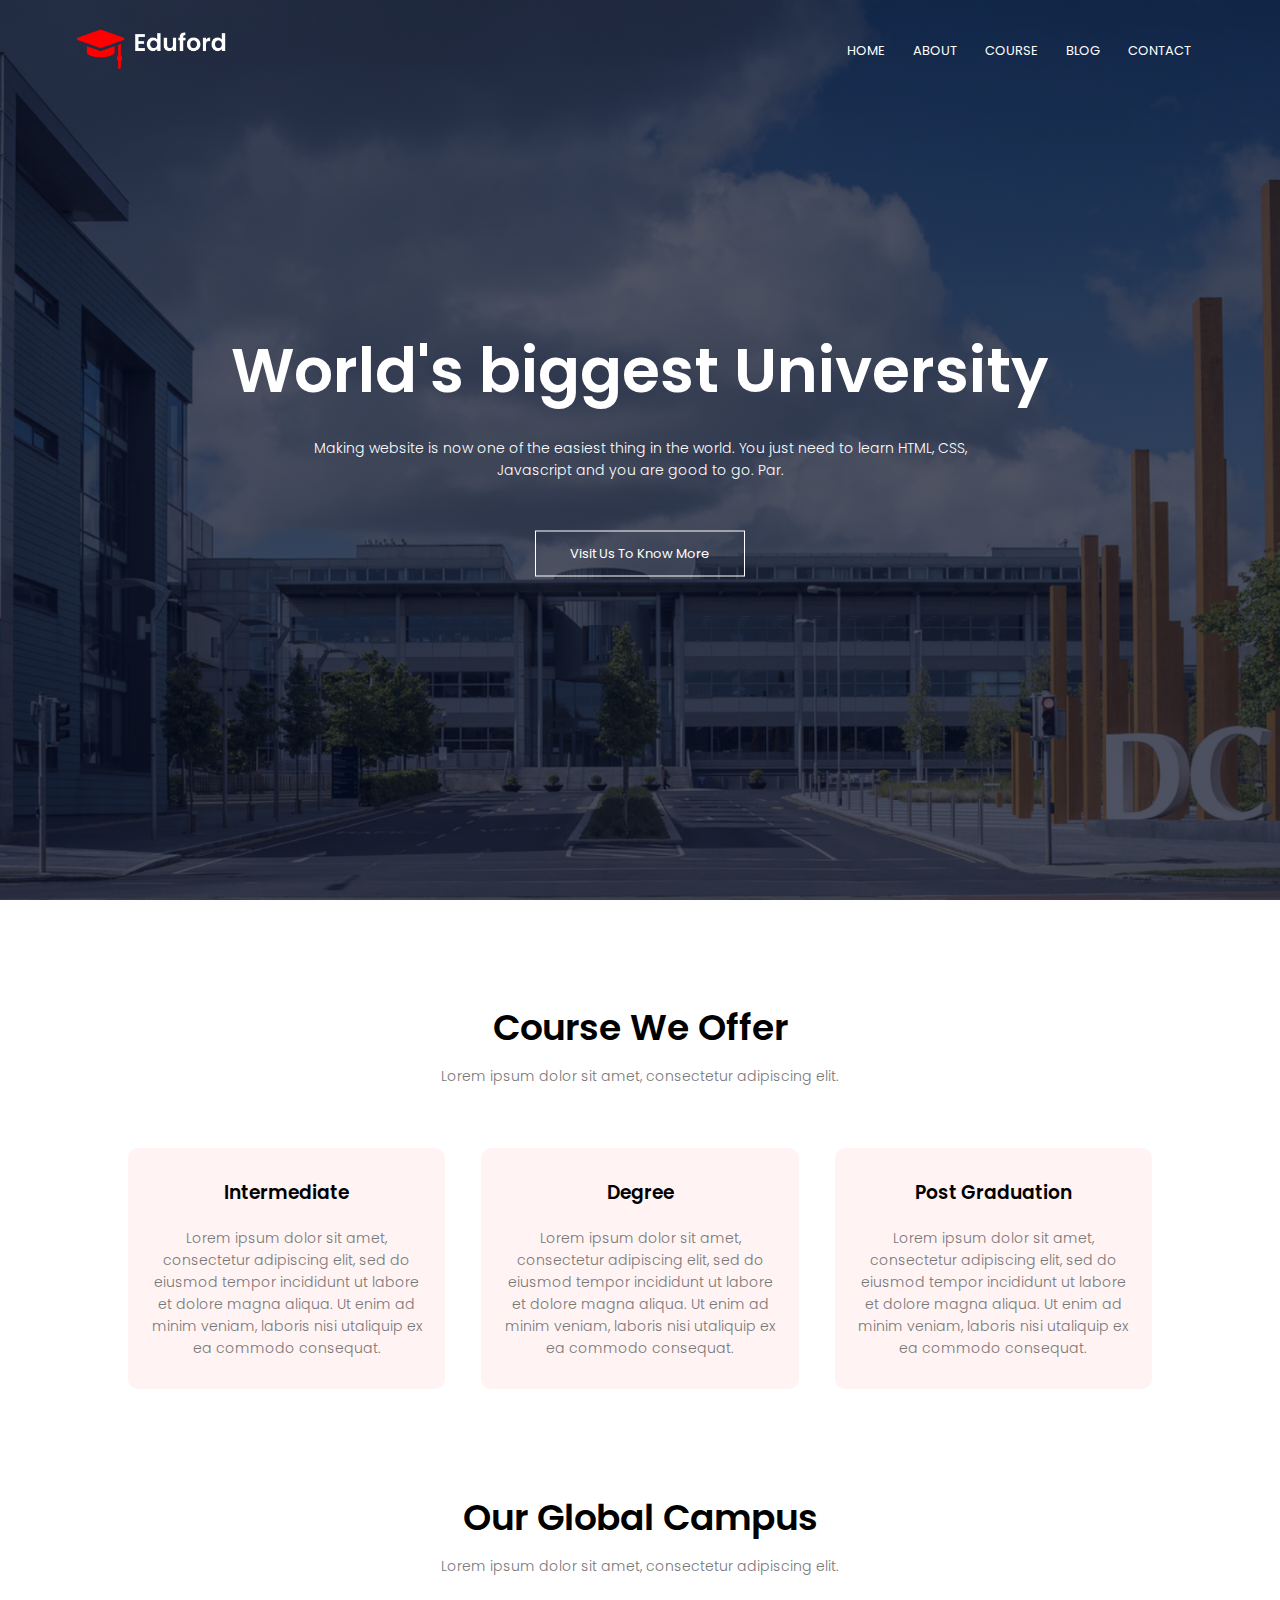
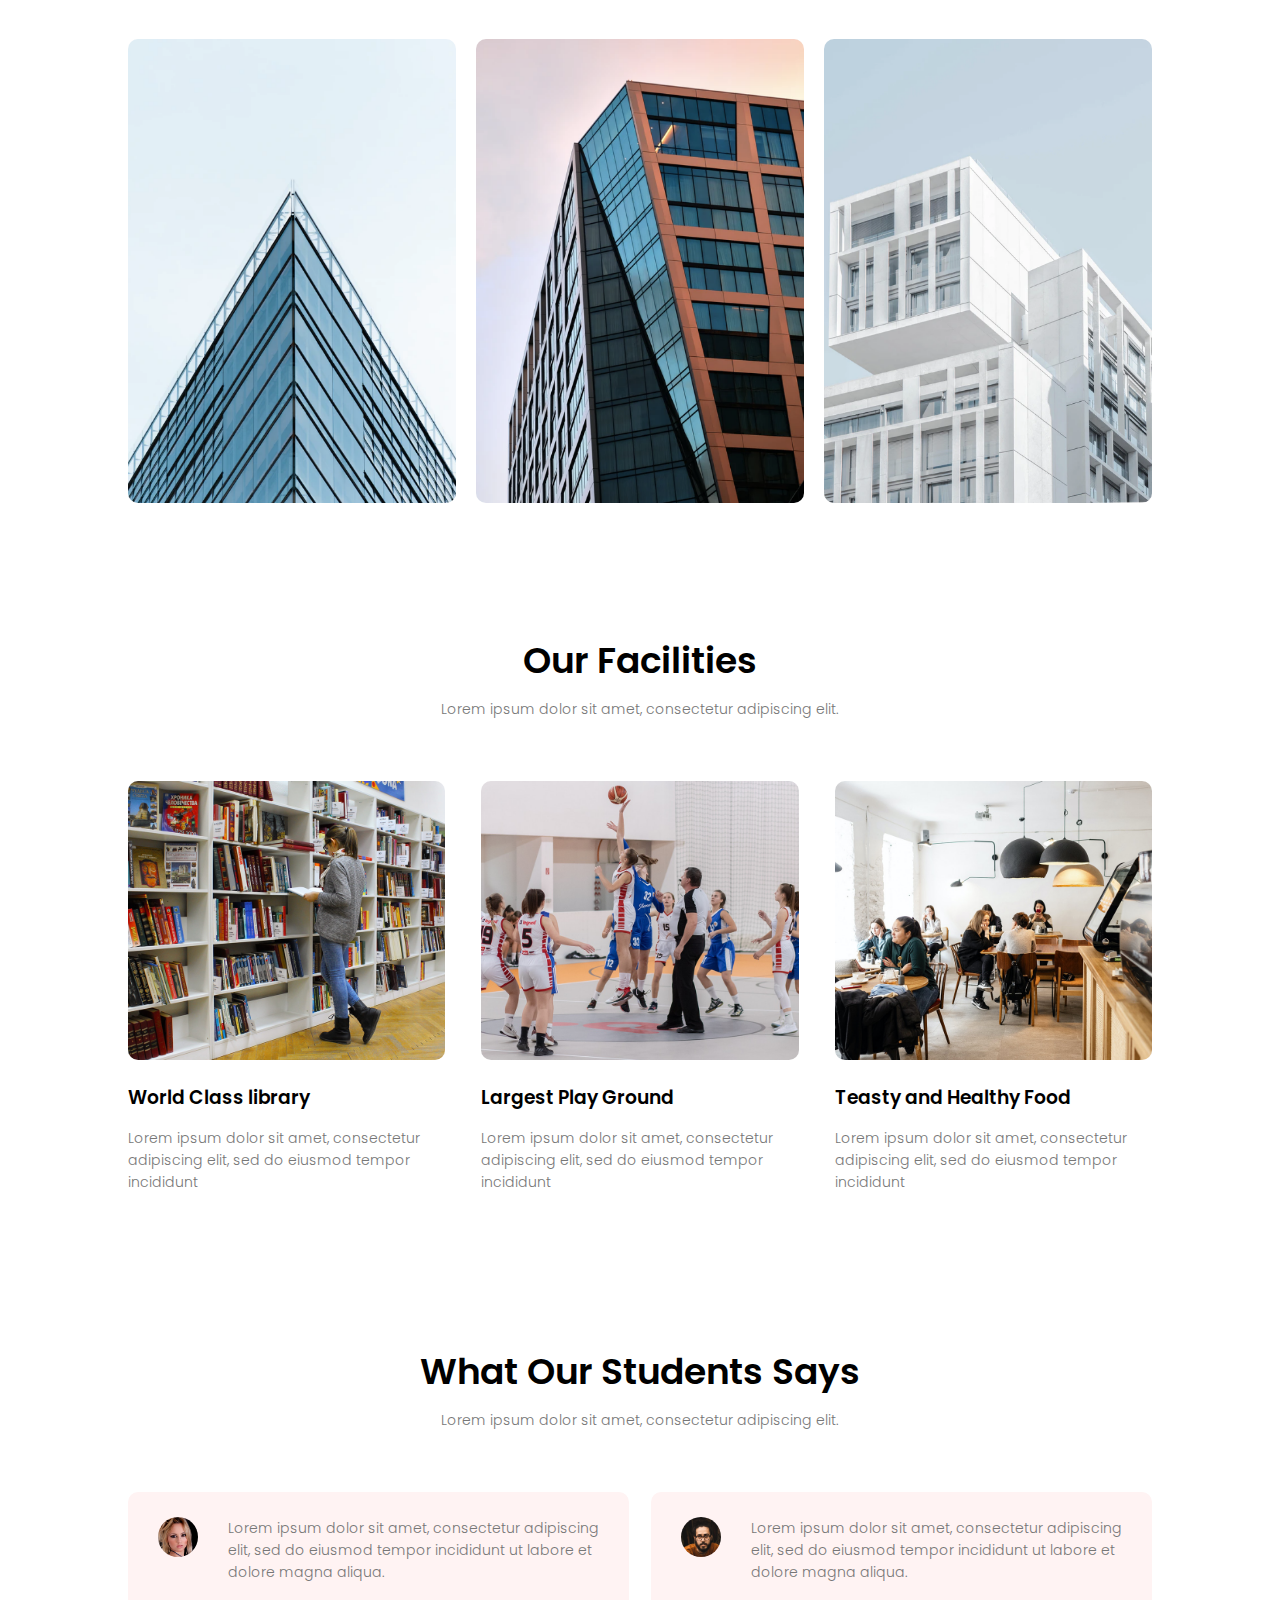
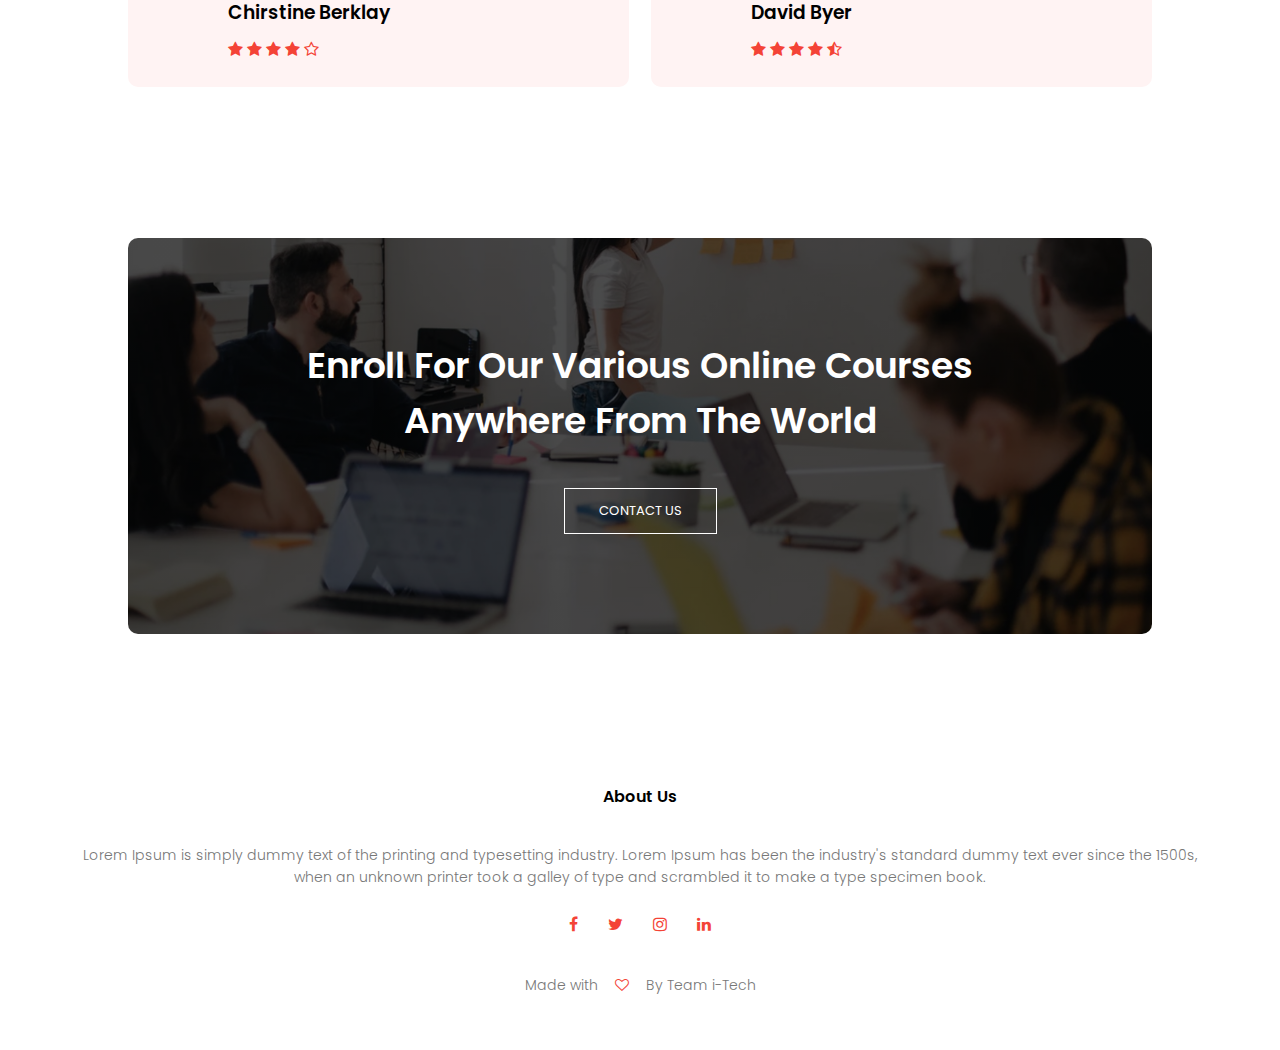
<file: index.html>
<!DOCTYPE html>
<html lang="en">

<head>
    <meta charset="UTF-8">
    <!-- <meta http-equiv="X-UA-Compatible" content="IE=edge"> -->
    <meta name="viewport" content="width=device-width, initial-scale=1.0">
    <title>University Website Design</title>
    <link rel="stylesheet" href="style.css">
    <link rel="preconnect" href="https://fonts.googleapis.com">
    <link rel="preconnect" href="https://fonts.gstatic.com" crossorigin>
    <link href="https://fonts.googleapis.com/css2?family=Poppins:wght@100;200;300;400;600;700&display=swap"
        rel="stylesheet">
    <link rel="stylesheet" href="https://stackpath.bootstrapcdn.com/font-awesome/4.7.0/css/font-awesome.min.css">

</head>

<body>

    <!-- ----Header---- -->
    <section class="header">
        <nav>
            <a href="index.html"><img src="images/logo.png" alt="Logo"></a>
            <div class="nav-links" id="navLinks">
                <i class="fa fa-times" onclick="hideMenu()"></i>
                <ul>
                    <li><a href="index.html">HOME</a></li>
                    <li><a href="about.html">ABOUT</a></li>
                    <li><a href="course.html">COURSE</a></li>
                    <li><a href="blog.html">BLOG</a></li>
                    <li><a href="contact.html">CONTACT</a></li>
                </ul>
            </div>
            <i class="fa fa-bars" onclick="showMenu()"></i>
        </nav>
        <div class="text-box">
            <h1>World's biggest University</h1>
            <p>Making website is now one of the easiest thing in the world. You
                just need to learn HTML, CSS,<br> Javascript and you are good to go.
                Par.</p>
            <a href="" class="hero-btn">Visit Us To Know More</a>
        </div>
    </section>




    <!-- ----Course---- -->

    <section class="course">
        <h1>Course We Offer</h1>
        <P>Lorem ipsum dolor sit amet, consectetur adipiscing elit.</P>
        <div class="row">
            <div class="course-col">
                <h3>Intermediate</h3>
                <p>Lorem ipsum dolor sit amet, consectetur adipiscing elit, sed do eiusmod tempor incididunt ut labore
                    et dolore magna aliqua. Ut enim ad minim veniam, laboris nisi utaliquip ex ea commodo consequat.
                </p>
            </div>
            <div class="course-col">
                <h3>Degree</h3>
                <p>Lorem ipsum dolor sit amet, consectetur adipiscing elit, sed do eiusmod tempor incididunt ut labore
                    et dolore magna aliqua. Ut enim ad minim veniam, laboris nisi utaliquip ex ea commodo consequat.
                </p>
            </div>
            <div class="course-col">
                <h3>Post Graduation</h3>
                <p>Lorem ipsum dolor sit amet, consectetur adipiscing elit, sed do eiusmod tempor incididunt ut labore
                    et dolore magna aliqua. Ut enim ad minim veniam, laboris nisi utaliquip ex ea commodo consequat.
                </p>
            </div>
        </div>

    </section>



    <!-- ------ Campus ------ -->

    <div class="campus">
        <h1>Our Global Campus</h1>
        <p>Lorem ipsum dolor sit amet, consectetur adipiscing elit.</p>
        <div class="row">
            <div class="campus-col">
                <img src="images/london.png" alt="london campus">
                <div class="layer">
                    <h3>LONDON</h3>
                </div>
            </div>
            <div class="campus-col">
                <img src="images/newyork.png" alt="london campus">
                <div class="layer">
                    <h3>NEW YORK</h3>
                </div>
            </div>
            <div class="campus-col">
                <img src="images/washington.png" alt="london campus">
                <div class="layer">
                    <h3>WASHINGTON</h3>
                </div>
            </div>
        </div>
    </div>




    <!-- ------- Facilities ------- -->

    <section class="facilities">
        <h1>Our Facilities</h1>
        <p>Lorem ipsum dolor sit amet, consectetur adipiscing elit.</p>
        <div class="row">
            <div class="facilities-col">
                <img src="images/library.png" alt="library">
                <h3>World Class library</h3>
                <p>Lorem ipsum dolor sit amet, consectetur adipiscing elit, sed do eiusmod tempor incididunt </p>
            </div>
            <div class="facilities-col">
                <img src="images/basketball.png" alt="library">
                <h3>Largest Play Ground</h3>
                <p>Lorem ipsum dolor sit amet, consectetur adipiscing elit, sed do eiusmod tempor incididunt </p>
            </div>
            <div class="facilities-col">
                <img src="images/cafeteria.png" alt="library">
                <h3>Teasty and Healthy Food</h3>
                <p>Lorem ipsum dolor sit amet, consectetur adipiscing elit, sed do eiusmod tempor incididunt </p>
            </div>
        </div>
    </section>



    <!-- ------ testimonials ------ -->

    <section class="testimonials">
        <h1>What Our Students Says</h1>
        <p>Lorem ipsum dolor sit amet, consectetur adipiscing elit.</p>
        <div class="row">
            <div class="testimonials-col">
                <img src="images/user1.jpg" alt="">
                <div>
                    <p>Lorem ipsum dolor sit amet, consectetur
                        adipiscing elit, sed do eiusmod tempor
                        incididunt ut labore et dolore magna aliqua. </p>
                    <h3>Chirstine Berklay</h3>
                    <i class="fa fa-star"></i>
                    <i class="fa fa-star"></i>
                    <i class="fa fa-star"></i>
                    <i class="fa fa-star"></i>
                    <i class="fa fa-star-o"></i>
                </div>

            </div>
            <div class="testimonials-col">
                <img src="images/user2.jpg" alt="">
                <div>
                    <p>Lorem ipsum dolor sit amet, consectetur
                        adipiscing elit, sed do eiusmod tempor
                        incididunt ut labore et dolore magna aliqua. </p>
                    <h3>David Byer</h3>
                    <i class="fa fa-star"></i>
                    <i class="fa fa-star"></i>
                    <i class="fa fa-star"></i>
                    <i class="fa fa-star"></i>
                    <i class="fa fa-star-half-o"></i>
                </div>

            </div>
        </div>
    </section>


    <!-- -------- Call to Action ------- -->

    <section class="cta">
        <h1>Enroll For Our Various Online Courses <br> Anywhere From The World</h1>
        <a href="" class="hero-btn">CONTACT US</a>
    </section>



    <!-- ------ footer ------ -->


    <section class="footer">
        <h4>About Us</h4>
        <p>Lorem Ipsum is simply dummy text of the printing
            and typesetting industry. Lorem Ipsum has been
            the industry's standard dummy text ever since the
            1500s, <br> when an unknown printer took a galley of type
            and scrambled it to make a type specimen book.</p>
        <div class="icons">
            <i class="fa fa-facebook"></i>
            <i class="fa fa-twitter"></i>
            <i class="fa fa-instagram"></i>
            <i class="fa fa-linkedin"></i>
            <p>Made with <i class="fa fa-heart-o"></i> By Team i-Tech</p>
        </div>
    </section>




    <!-- ---- Javascript for Toggle Menu----- -->
    <script>
        var navLinks = document.getElementById("navLinks");

        function showMenu() {
            navLinks.style.right = "0";
        }
        function hideMenu() {
            navLinks.style.right = "-200px";
        }

    </script>

</body>

</html>
</file>
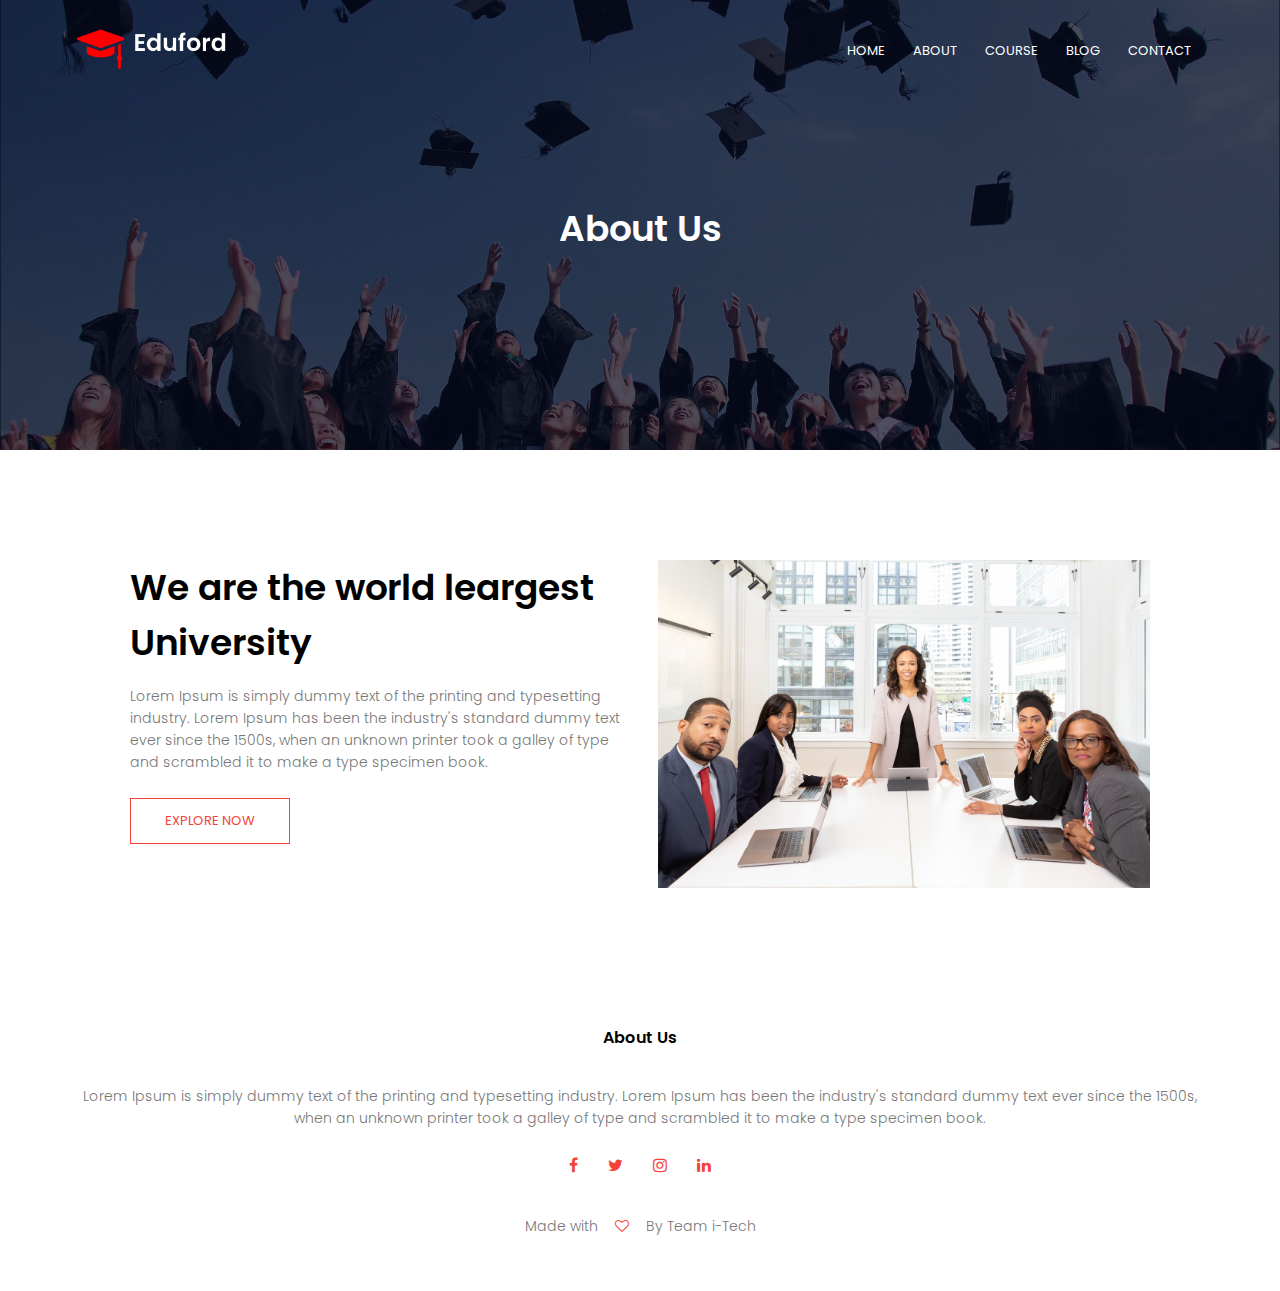
<file: about.html>
<!DOCTYPE html>
<html lang="en">

<head>
    <meta charset="UTF-8">
    <!-- <meta http-equiv="X-UA-Compatible" content="IE=edge"> -->
    <meta name="viewport" content="width=device-width, initial-scale=1.0">
    <title>University Website Design</title>
    <link rel="stylesheet" href="style.css">
    <link rel="preconnect" href="https://fonts.googleapis.com">
    <link rel="preconnect" href="https://fonts.gstatic.com" crossorigin>
    <link href="https://fonts.googleapis.com/css2?family=Poppins:wght@100;200;300;400;600;700&display=swap"
        rel="stylesheet">
    <link rel="stylesheet" href="https://stackpath.bootstrapcdn.com/font-awesome/4.7.0/css/font-awesome.min.css">

</head>

<body>

    <!-- ----Header---- -->
    <section class="sub-header">
        <nav>
            <a href="index.html"><img src="images/logo.png" alt="Logo"></a>
            <div class="nav-links" id="navLinks">
                <i class="fa fa-times" onclick="hideMenu()"></i>
                <ul>
                    <li><a href="index.html">HOME</a></li>
                    <li><a href="about.html">ABOUT</a></li>
                    <li><a href="course.html">COURSE</a></li>
                    <li><a href="blog.html">BLOG</a></li>
                    <li><a href="contact.html">CONTACT</a></li>
                </ul>
            </div>
            <i class="fa fa-bars" onclick="showMenu()"></i>
        </nav>
        <h1>About Us</h1>
    </section>



    <!-- ------ about us content -------- -->

    <section class="about-us">
        <div class="row">
            <div class="about-col">
                <h1>We are the world leargest University</h1>
                <p>Lorem Ipsum is simply dummy text of the printing and
                    typesetting industry. Lorem Ipsum has been the industry's
                    standard dummy text ever since the 1500s, when an unknown
                    printer took a
                    galley of type and scrambled it to make a type specimen book.</p>
                <a href="" class="hero-btn red-btn">EXPLORE NOW</a>
            </div>
            <div class="about-col">
                <img src="images/about.jpg" alt="">
            </div>
        </div>
    </section>



    <!-- ------ footer ------ -->


    <section class="footer">
        <h4>About Us</h4>
        <p>Lorem Ipsum is simply dummy text of the printing
            and typesetting industry. Lorem Ipsum has been
            the industry's standard dummy text ever since the
            1500s, <br> when an unknown printer took a galley of type
            and scrambled it to make a type specimen book.</p>
        <div class="icons">
            <i class="fa fa-facebook"></i>
            <i class="fa fa-twitter"></i>
            <i class="fa fa-instagram"></i>
            <i class="fa fa-linkedin"></i>
            <p>Made with <i class="fa fa-heart-o"></i> By Team i-Tech</p>
        </div>
    </section>




    <!-- ---- Javascript for Toggle Menu----- -->
    <script>
        var navLinks = document.getElementById("navLinks");

        function showMenu() {
            navLinks.style.right = "0";
        }
        function hideMenu() {
            navLinks.style.right = "-200px";
        }

    </script>

</body>

</html>
</file>
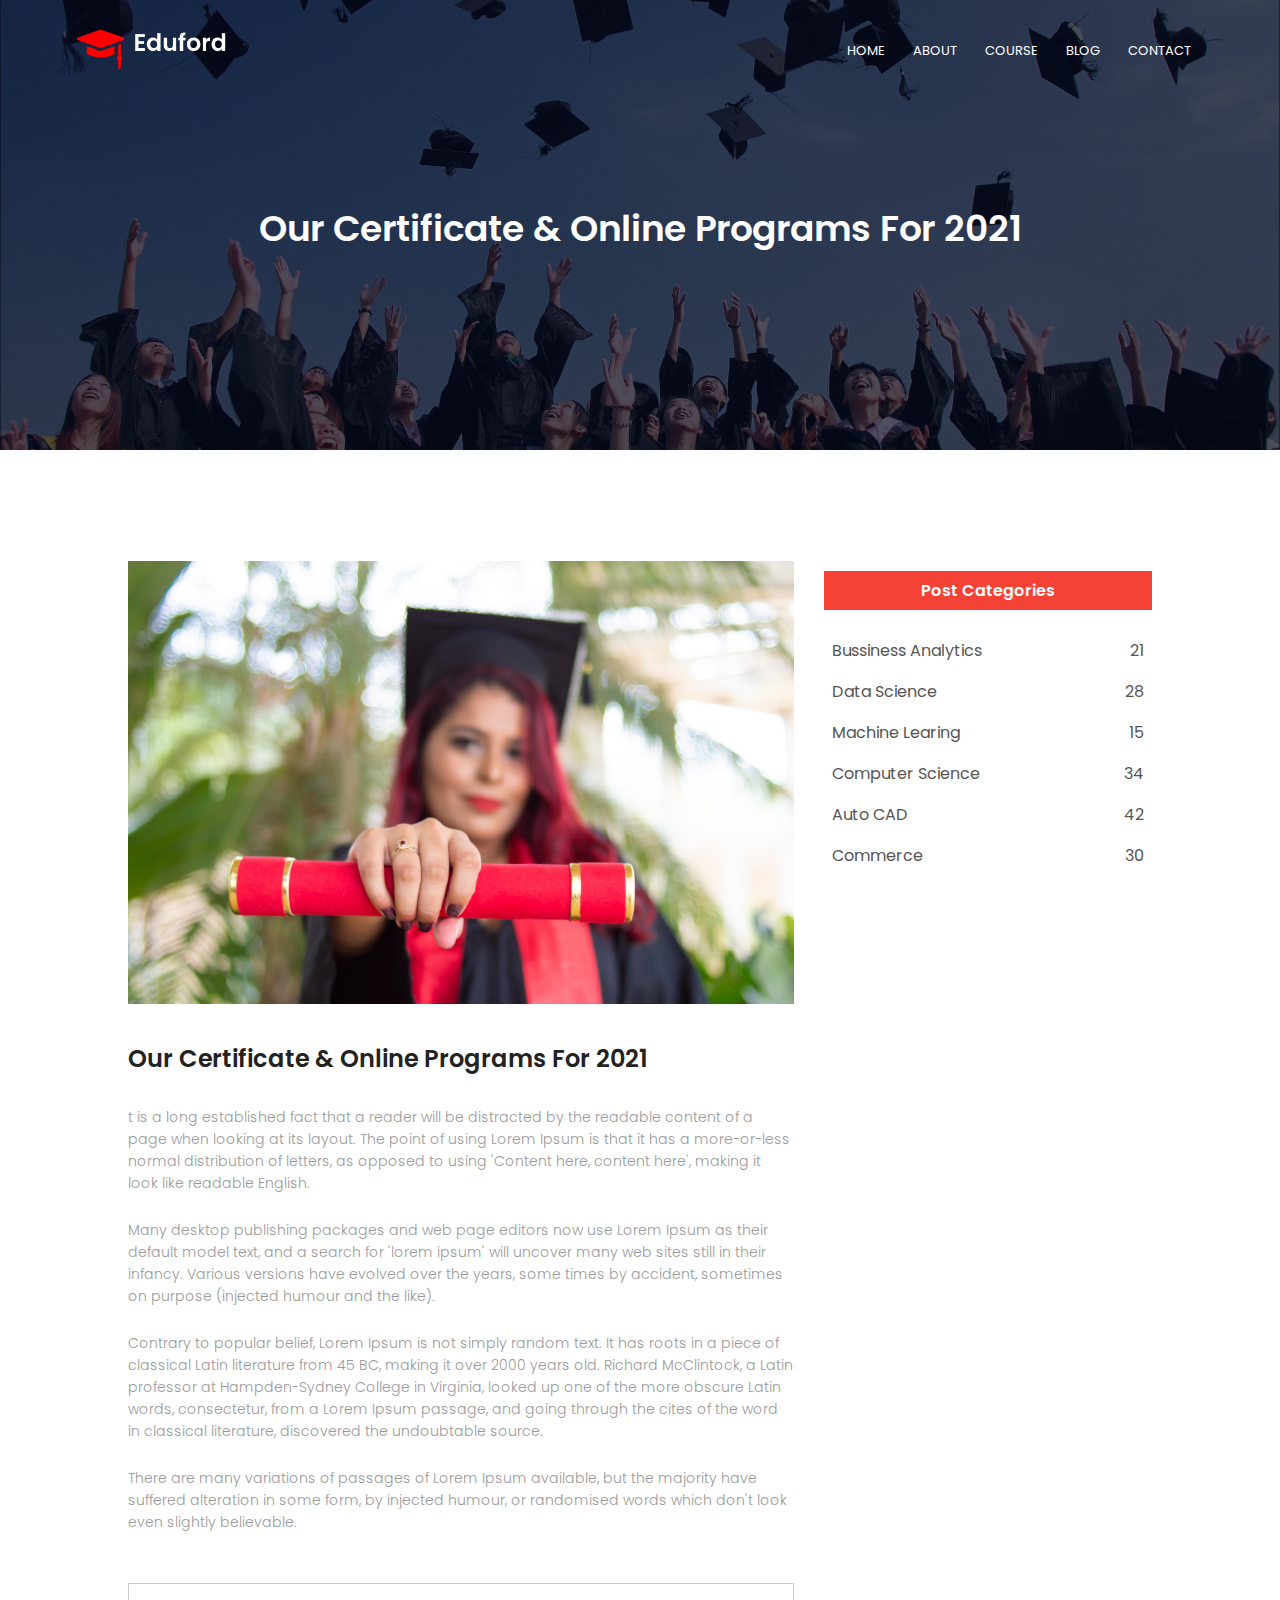
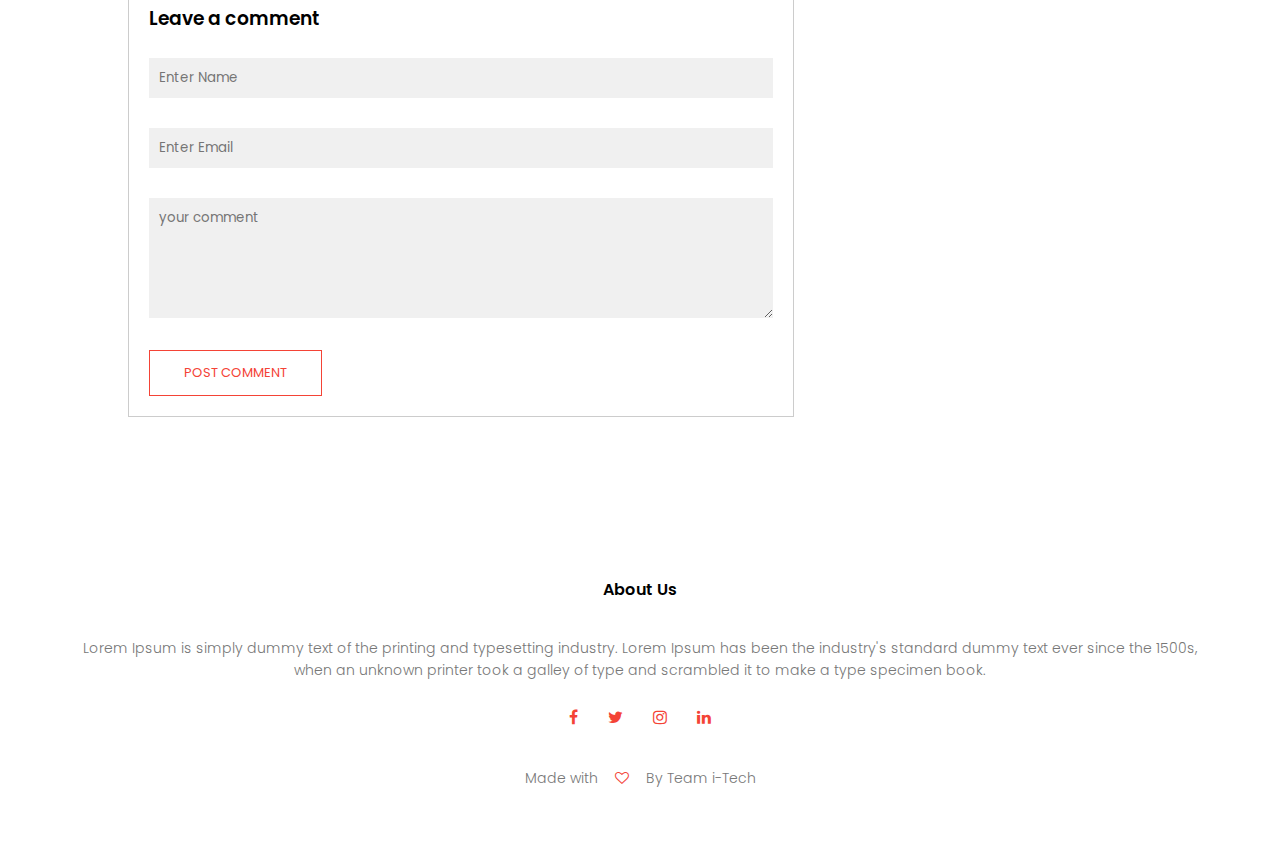
<file: blog.html>
<!DOCTYPE html>
<html lang="en">

<head>
    <meta charset="UTF-8">
    <!-- <meta http-equiv="X-UA-Compatible" content="IE=edge"> -->
    <meta name="viewport" content="width=device-width, initial-scale=1.0">
    <title>University Website Design</title>
    <link rel="stylesheet" href="style.css">
    <link rel="preconnect" href="https://fonts.googleapis.com">
    <link rel="preconnect" href="https://fonts.gstatic.com" crossorigin>
    <link href="https://fonts.googleapis.com/css2?family=Poppins:wght@100;200;300;400;600;700&display=swap"
        rel="stylesheet">
    <link rel="stylesheet" href="https://stackpath.bootstrapcdn.com/font-awesome/4.7.0/css/font-awesome.min.css">

</head>

<body>

    <!-- ----Header---- -->
    <section class="sub-header">
        <nav>
            <a href="index.html"><img src="images/logo.png" alt="Logo"></a>
            <div class="nav-links" id="navLinks">
                <i class="fa fa-times" onclick="hideMenu()"></i>
                <ul>
                    <li><a href="index.html">HOME</a></li>
                    <li><a href="about.html">ABOUT</a></li>
                    <li><a href="course.html">COURSE</a></li>
                    <li><a href="blog.html">BLOG</a></li>
                    <li><a href="contact.html">CONTACT</a></li>
                </ul>
            </div>
            <i class="fa fa-bars" onclick="showMenu()"></i>
        </nav>
        <h1>Our Certificate & Online Programs For 2021</h1>
    </section>



    <!-- ------ blog page content ------- -->

    <div class="blog-content">
        <div class="row">
            <div class="blog-left">
                <img src="images/certificate.jpg" alt="">
                <h2>Our Certificate & Online Programs For 2021</h2>
                <p>t is a long established fact that a reader will be distracted by
                    the readable content of a page when looking at its layout.
                    The point of using Lorem Ipsum is that it has a more-or-less normal distribution of letters,
                    as opposed to using 'Content here, content here', making it look like readable English.</p>
                <br>
                <p>Many desktop publishing packages and web page editors now use
                    Lorem Ipsum as their default model text, and a search for
                    'lorem ipsum' will uncover many web sites still in their infancy.
                    Various versions have evolved over the years, some
                    times by accident, sometimes on purpose (injected humour and the like).</p>
                <br>
                <p>Contrary to popular belief, Lorem Ipsum is not simply random text.
                    It has roots in a piece of classical Latin literature from 45 BC,
                    making it over 2000 years old. Richard McClintock, a Latin professor
                    at Hampden-Sydney College in Virginia, looked up one of the more obscure Latin words, consectetur,
                    from a Lorem Ipsum passage, and going through the cites
                    of the word in classical literature, discovered the undoubtable source.</p>
                <br>
                <p>There are many variations of passages of Lorem Ipsum available,
                    but the majority have suffered alteration in some form, by injected
                    humour, or randomised words which don't look even slightly believable.</p>

                <div class="comment-box">
                    <h3>Leave a comment</h3>
                    <form class="comment-form">
                        <input type="text" placeholder="Enter Name">
                        <input type="email" placeholder="Enter Email">
                        <textarea  rows="5" placeholder="your comment"></textarea>
                        <button type="submit" class="hero-btn red-btn">
                            POST COMMENT</button>
                    </form>
                </div>

            </div>





            <div class="blog-right">
                <h3>Post Categories</h3>
                <div>
                    <span>Bussiness Analytics</span>
                    <span>21</span>
                </div>
                <div>
                    <span>Data Science</span>
                    <span>28</span>
                </div>
                <div>
                    <span>Machine Learing</span>
                    <span>15</span>
                </div>
                <div>
                    <span>Computer Science</span>
                    <span>34</span>
                </div>
                <div>
                    <span>Auto CAD</span>
                    <span>42</span>
                </div>
                <div>
                    <span>Commerce</span>
                    <span>30</span>
                </div>
            </div>
        </div>
    </div>


    <!-- ------ footer ------ -->


    <section class="footer">
        <h4>About Us</h4>
        <p>Lorem Ipsum is simply dummy text of the printing
            and typesetting industry. Lorem Ipsum has been
            the industry's standard dummy text ever since the
            1500s, <br> when an unknown printer took a galley of type
            and scrambled it to make a type specimen book.</p>
        <div class="icons">
            <i class="fa fa-facebook"></i>
            <i class="fa fa-twitter"></i>
            <i class="fa fa-instagram"></i>
            <i class="fa fa-linkedin"></i>
            <p>Made with <i class="fa fa-heart-o"></i> By Team i-Tech</p>
        </div>
    </section>




    <!-- ---- Javascript for Toggle Menu----- -->
    <script>
        var navLinks = document.getElementById("navLinks");

        function showMenu() {
            navLinks.style.right = "0";
        }
        function hideMenu() {
            navLinks.style.right = "-200px";
        }

    </script>

</body>

</html>
</file>
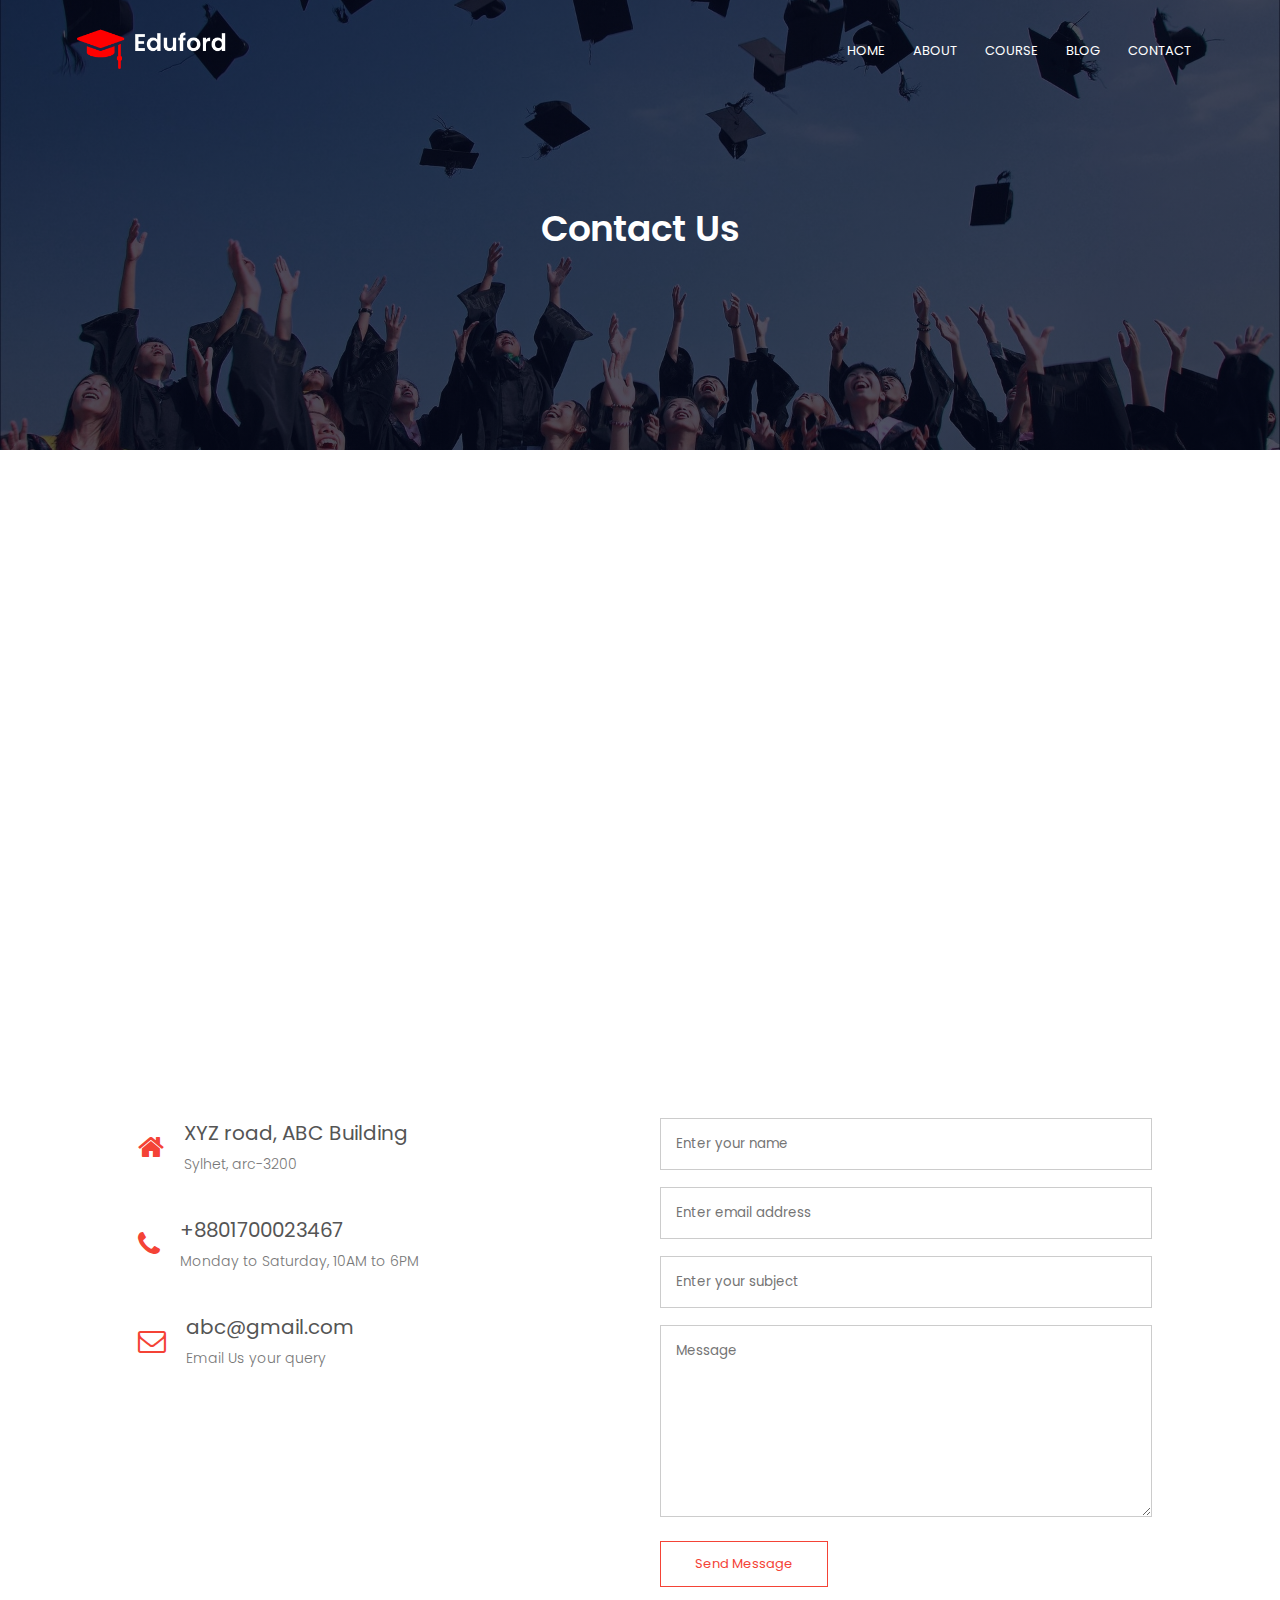
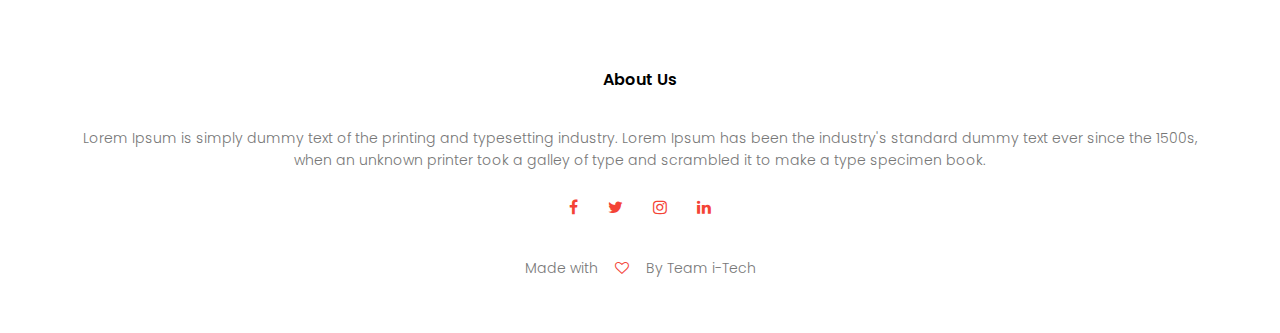
<file: contact.html>
<!DOCTYPE html>
<html lang="en">

<head>
    <meta charset="UTF-8">
    <!-- <meta http-equiv="X-UA-Compatible" content="IE=edge"> -->
    <meta name="viewport" content="width=device-width, initial-scale=1.0">
    <title>University Website Design</title>
    <link rel="stylesheet" href="style.css">
    <link rel="preconnect" href="https://fonts.googleapis.com">
    <link rel="preconnect" href="https://fonts.gstatic.com" crossorigin>
    <link href="https://fonts.googleapis.com/css2?family=Poppins:wght@100;200;300;400;600;700&display=swap"
        rel="stylesheet">
    <link rel="stylesheet" href="https://stackpath.bootstrapcdn.com/font-awesome/4.7.0/css/font-awesome.min.css">

</head>

<body>

    <!-- ----Header---- -->
    <section class="sub-header">
        <nav>
            <a href="index.html"><img src="images/logo.png" alt="Logo"></a>
            <div class="nav-links" id="navLinks">
                <i class="fa fa-times" onclick="hideMenu()"></i>
                <ul>
                    <li><a href="index.html">HOME</a></li>
                    <li><a href="about.html">ABOUT</a></li>
                    <li><a href="course.html">COURSE</a></li>
                    <li><a href="blog.html">BLOG</a></li>
                    <li><a href="contact.html">CONTACT</a></li>
                </ul>
            </div>
            <i class="fa fa-bars" onclick="showMenu()"></i>
        </nav>
        <h1>Contact Us</h1>
    </section>



    <!-- ------ location us  -------- -->


    <section class="location">
        <iframe
            src="https://www.google.com/maps/embed?pb=!1m18!1m12!1m3!1d57903.1660457389!2d91.82596231128802!3d24.89975946291354!2m3!1f0!2f0!3f0!3m2!1i1024!2i768!4f13.1!3m3!1m2!1s0x375054d3d270329f%3A0xf58ef93431f67382!2sSylhet!5e0!3m2!1sen!2sbd!4v1654281766989!5m2!1sen!2sbd"
            width="600" height="450" style="border:0;" allowfullscreen="" loading="lazy"
            referrerpolicy="no-referrer-when-downgrade">
        </iframe>
    </section>


    <!-- ------ contact us  -------- -->


    <section class="contact-us">
        <div class="row">
            <div class="contact-col">
                <div>
                    <i class="fa fa-home"></i>
                    <span>
                        <h5>XYZ road, ABC Building</h5>
                        <p>Sylhet, arc-3200</p>
                    </span>

                </div>
                <div>
                    <i class="fa fa-phone"></i>
                    <span>
                        <h5>+8801700023467</h5>
                        <p>Monday to Saturday, 10AM to 6PM</p>
                    </span>

                </div>
                <div>
                    <i class="fa fa-envelope-o"></i>
                    <span>
                        <h5>abc@gmail.com</h5>
                        <p>Email Us your query</p>
                    </span>

                </div>
            </div>
            <div class="contact-col">
                <form action="form-handler.php" method="post">
                    <input type="text" name="name" placeholder="Enter your name" required>
                    <input type="email" name="email" placeholder="Enter email address" required>
                    <input type="text" name="subject" placeholder="Enter your subject" required>
                    <textarea rows="8" name="message" placeholder="Message" required></textarea>

                    <button type="submit" class="hero-btn red-btn">Send Message</button>
                </form>
            </div>
        </div>
    </section>



    <!-- ------ footer ------ -->


    <section class="footer">
        <h4>About Us</h4>
        <p>Lorem Ipsum is simply dummy text of the printing
            and typesetting industry. Lorem Ipsum has been
            the industry's standard dummy text ever since the
            1500s, <br> when an unknown printer took a galley of type
            and scrambled it to make a type specimen book.</p>
        <div class="icons">
            <i class="fa fa-facebook"></i>
            <i class="fa fa-twitter"></i>
            <i class="fa fa-instagram"></i>
            <i class="fa fa-linkedin"></i>
            <p>Made with <i class="fa fa-heart-o"></i> By Team i-Tech</p>
        </div>
    </section>




    <!-- ---- Javascript for Toggle Menu----- -->
    <script>
        var navLinks = document.getElementById("navLinks");

        function showMenu() {
            navLinks.style.right = "0";
        }
        function hideMenu() {
            navLinks.style.right = "-200px";
        }

    </script>

</body>

</html>
</file>
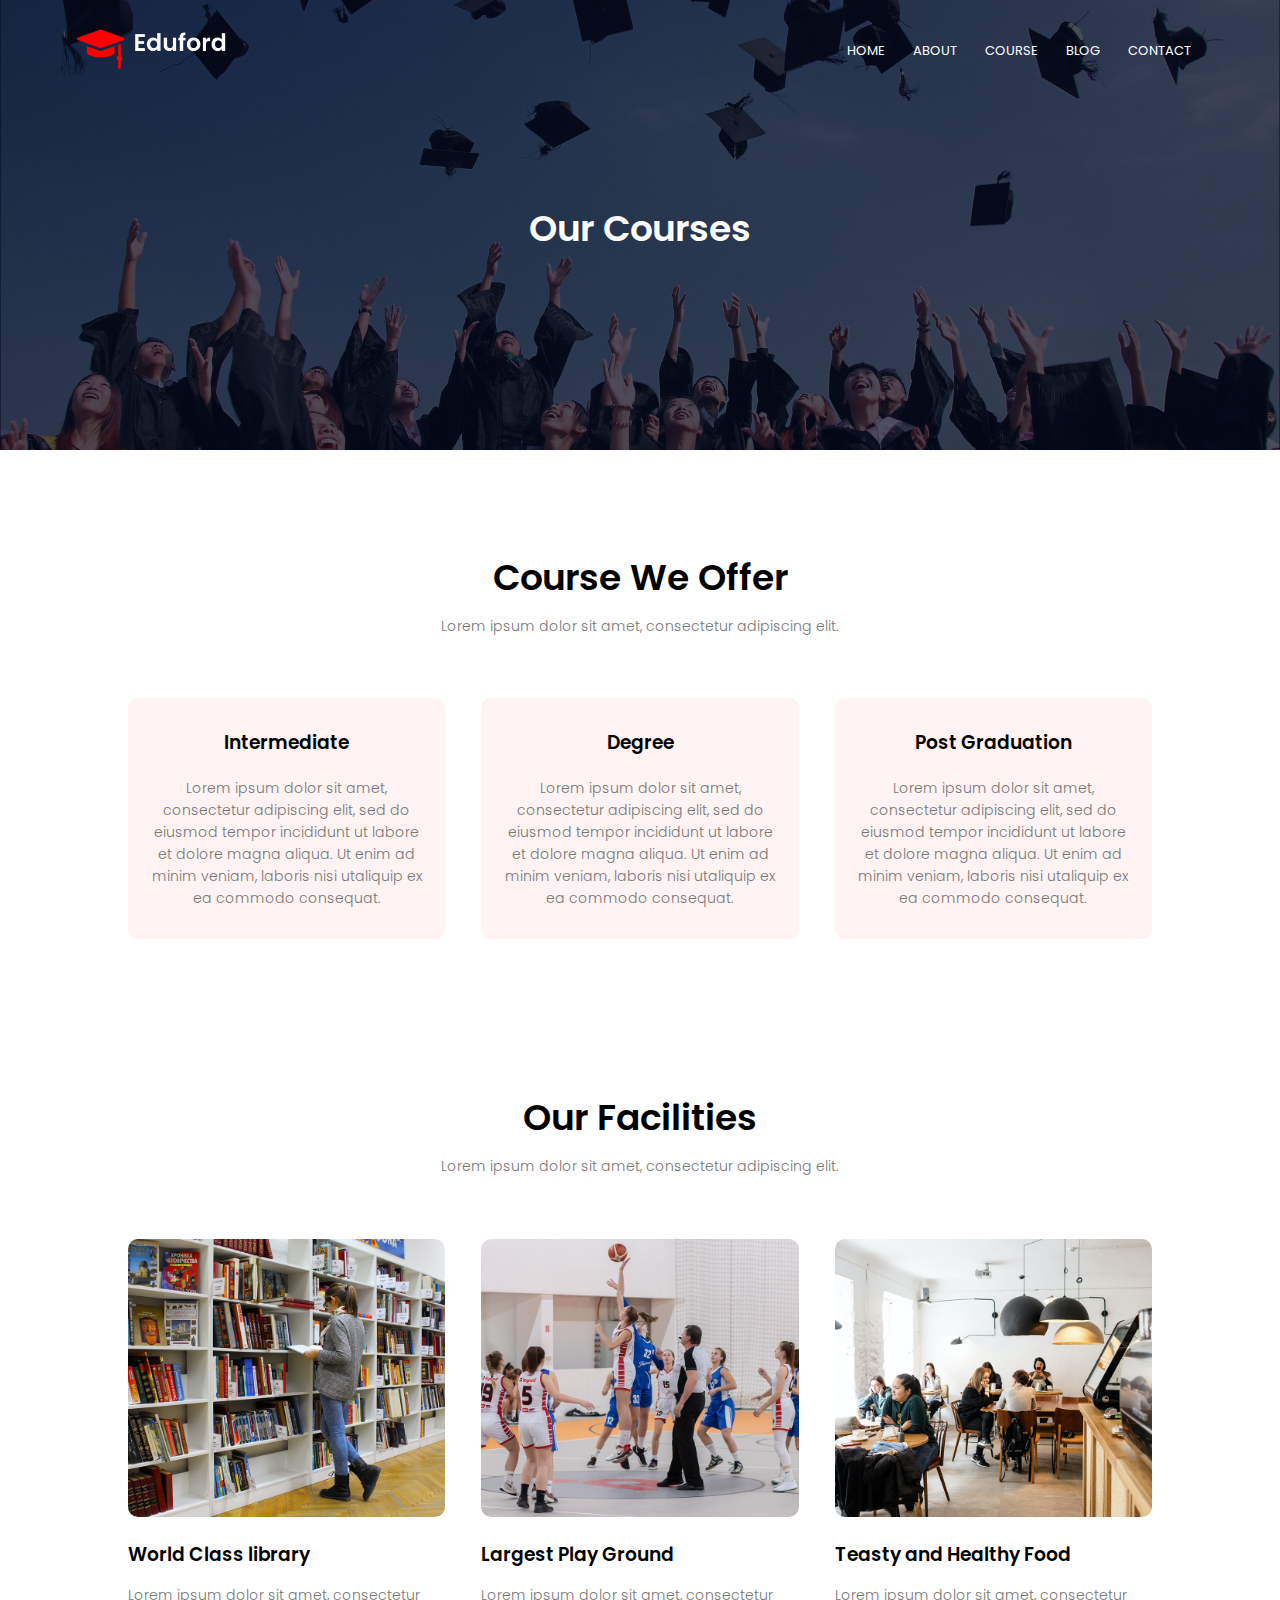
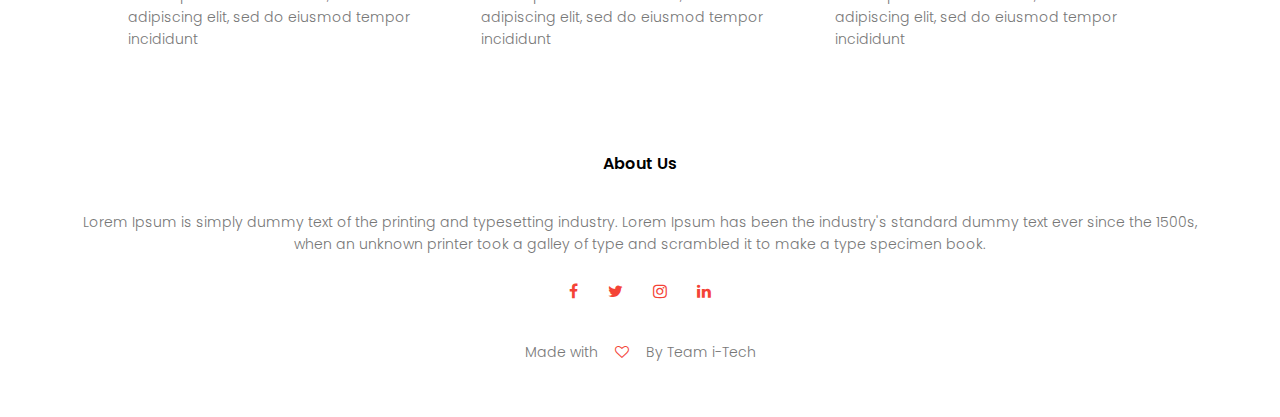
<file: course.html>
<!DOCTYPE html>
<html lang="en">

<head>
    <meta charset="UTF-8">
    <!-- <meta http-equiv="X-UA-Compatible" content="IE=edge"> -->
    <meta name="viewport" content="width=device-width, initial-scale=1.0">
    <title>University Website Design</title>
    <link rel="stylesheet" href="style.css">
    <link rel="preconnect" href="https://fonts.googleapis.com">
    <link rel="preconnect" href="https://fonts.gstatic.com" crossorigin>
    <link href="https://fonts.googleapis.com/css2?family=Poppins:wght@100;200;300;400;600;700&display=swap"
        rel="stylesheet">
    <link rel="stylesheet" href="https://stackpath.bootstrapcdn.com/font-awesome/4.7.0/css/font-awesome.min.css">

</head>

<body>

    <!-- ----Header---- -->
    <section class="sub-header">
        <nav>
            <a href="index.html"><img src="images/logo.png" alt="Logo"></a>
            <div class="nav-links" id="navLinks">
                <i class="fa fa-times" onclick="hideMenu()"></i>
                <ul>
                    <li><a href="index.html">HOME</a></li>
                    <li><a href="about.html">ABOUT</a></li>
                    <li><a href="course.html">COURSE</a></li>
                    <li><a href="blog.html">BLOG</a></li>
                    <li><a href="contact.html">CONTACT</a></li>
                </ul>
            </div>
            <i class="fa fa-bars" onclick="showMenu()"></i>
        </nav>
        <h1>Our Courses</h1>
    </section>


       <!-- ----Course---- -->

       <section class="course">
        <h1>Course We Offer</h1>
        <P>Lorem ipsum dolor sit amet, consectetur adipiscing elit.</P>
        <div class="row">
            <div class="course-col">
                <h3>Intermediate</h3>
                <p>Lorem ipsum dolor sit amet, consectetur adipiscing elit, sed do eiusmod tempor incididunt ut labore
                    et dolore magna aliqua. Ut enim ad minim veniam, laboris nisi utaliquip ex ea commodo consequat.
                </p>
            </div>
            <div class="course-col">
                <h3>Degree</h3>
                <p>Lorem ipsum dolor sit amet, consectetur adipiscing elit, sed do eiusmod tempor incididunt ut labore
                    et dolore magna aliqua. Ut enim ad minim veniam, laboris nisi utaliquip ex ea commodo consequat.
                </p>
            </div>
            <div class="course-col">
                <h3>Post Graduation</h3>
                <p>Lorem ipsum dolor sit amet, consectetur adipiscing elit, sed do eiusmod tempor incididunt ut labore
                    et dolore magna aliqua. Ut enim ad minim veniam, laboris nisi utaliquip ex ea commodo consequat.
                </p>
            </div>
        </div>

    </section>



      <!-- ------- Facilities ------- -->

      <section class="facilities">
        <h1>Our Facilities</h1>
        <p>Lorem ipsum dolor sit amet, consectetur adipiscing elit.</p>
        <div class="row">
            <div class="facilities-col">
                <img src="images/library.png" alt="library">
                <h3>World Class library</h3>
                <p>Lorem ipsum dolor sit amet, consectetur adipiscing elit, sed do eiusmod tempor incididunt </p>
            </div>
            <div class="facilities-col">
                <img src="images/basketball.png" alt="library">
                <h3>Largest Play Ground</h3>
                <p>Lorem ipsum dolor sit amet, consectetur adipiscing elit, sed do eiusmod tempor incididunt </p>
            </div>
            <div class="facilities-col">
                <img src="images/cafeteria.png" alt="library">
                <h3>Teasty and Healthy Food</h3>
                <p>Lorem ipsum dolor sit amet, consectetur adipiscing elit, sed do eiusmod tempor incididunt </p>
            </div>
        </div>
    </section>


  
    <!-- ------ footer ------ -->


    <section class="footer">
        <h4>About Us</h4>
        <p>Lorem Ipsum is simply dummy text of the printing
            and typesetting industry. Lorem Ipsum has been
            the industry's standard dummy text ever since the
            1500s, <br> when an unknown printer took a galley of type
            and scrambled it to make a type specimen book.</p>
        <div class="icons">
            <i class="fa fa-facebook"></i>
            <i class="fa fa-twitter"></i>
            <i class="fa fa-instagram"></i>
            <i class="fa fa-linkedin"></i>
            <p>Made with <i class="fa fa-heart-o"></i> By Team i-Tech</p>
        </div>
    </section>




    <!-- ---- Javascript for Toggle Menu----- -->
    <script>
        var navLinks = document.getElementById("navLinks");

        function showMenu() {
            navLinks.style.right = "0";
        }
        function hideMenu() {
            navLinks.style.right = "-200px";
        }

    </script>

</body>

</html>
</file>
<file: style.css>
* {
    margin: 0;
    padding: 0;
    font-family: 'Poppins', sans-serif;
}


/* Header-------- section */

.header {
    min-height: 100vh;
    width: 100%;
    background-image: linear-gradient(rgba(4, 9, 30, 0.7),
     rgba(4, 9, 30, 0.7)), url(images/banner.png);
    background-position: center;
    background-size: cover;
    position: relative;
}

nav {
    display: flex;
    padding: 2% 6%;
    justify-content: space-between;
    align-items: center;
}

nav img {
    width: 150px;
}

.nav-links {
    flex: 1;
    text-align: right;
}

.nav-links ul li {
    list-style: none;
    display: inline-block;
    padding: 8px 12px;
}

.nav-links ul li a {
    color: #fff;
    text-decoration: none;
    font-size: 13px;
}

.nav-links ul li::after {
    content: '';
    width: 0%;
    height: 3px;
    background: #f44336;
    display: block;
    margin: auto;
    border-radius: 5px;
    transition: 0.3s;
}

.nav-links ul li:hover::after {
    width: 100%;
}

.text-box {
    width: 90%;
    color: #fff;
    position: absolute;
    top: 50%;
    left: 50%;
    transform: translate(-50%, -50%);
    text-align: center;
}

.text-box h1 {
    font-size: 62px;
}

.text-box p {
    margin: 10px 0 40px;
    font-size: 14px;
    color: #fff;
}

.hero-btn {
    display: inline-block;
    text-decoration: none;
    color: #fff;
    border: 1px solid #fff;
    padding: 12px 34px;
    font-size: 13px;
    background: transparent;
    position: relative;
    cursor: pointer;
}

.hero-btn:hover {
    border: 1px solid #f44336;
    background: #f44336;
    transition: 0.8s;
}

nav .fa {
    display: none;
}

/* -----For Header section Responsive---- */
@media (max-width:700px) {
    .text-box h1 {
        font-size: 20px;
    }

    .nav-links ul li {
        display: block;
    }

    .nav-links {
        position: fixed;
        background: #f44336;
        height: 100vh;
        width: 180px;
        top: 0;
        right: -200px;
        text-align: left;
        z-index: 2;
        transition: 1s;
    }

    nav .fa {
        display: block;
        color: #fff;
        margin: 10px;
        font-size: 22px;
        cursor: pointer;
    }

    .nav-links ul {
        padding: 15px;
    }
}


/* ------ Course ------ */
.course {
    width: 80%;
    margin: auto;
    text-align: center;
    padding-top: 100px;
}

h1 {
    font-size: 36px;
    font-weight: 600;
}

p {
    color: #777;
    font-size: 14px;
    font-weight: 300;
    line-height: 22px;
    padding: 10px;
}

.row {
    margin-top: 5%;
    display: flex;
    justify-content: space-between;
}

.course-col {
    flex-basis: 31%;
    background: #fff3f3;
    border-radius: 10px;
    margin-bottom: 5%;
    padding: 20px 12px;
    box-sizing: border-box;
    transition: 0.5s;
}

h3 {
    text-align: center;
    font-weight: 600;
    margin: 10px 0;
}

.course-col:hover {
    box-shadow: 0 0 20px 0px rgba(0, 0, 0, 0.2);
}

@media (max-width:700px) {
    .row {
        flex-direction: column;
    }
}


/* ------ Campus ------ */

.campus {
    width: 80%;
    margin: auto;
    text-align: center;
    padding-top: 50px;

}

.campus-col {
    flex-basis: 32%;
    border-radius: 10px;
    margin-bottom: 30px;
    position: relative;
    overflow: hidden;
}

.campus-col img {
    width: 100%;
    display: block;
}

.layer {
    background: transparent;
    width: 100%;
    height: 100%;
    position: absolute;
    top: 0;
    left: 0;
    transition: 0.5s;
}

.layer:hover {
    background: rgba(226, 0, 0, 0.4);
}

.layer h3 {
    width: 100%;
    font-weight: 500;
    color: white;
    font-size: 26px;
    position: absolute;
    bottom: 0;
    left: 50%;
    transform: translateX(-50%);
    opacity: 0;
    transition: 0.5s;
}

.layer:hover h3 {
    bottom: 45%;
    opacity: 1;

}


/* ------ Facilities ------ */
.facilities {
    width: 80%;
    margin: auto;
    text-align: center;
    padding-top: 100px;

}

.facilities-col {
    flex-basis: 31%;
    border-radius: 10px;
    margin-bottom: 5%;
    text-align: left;
}

.facilities-col img {
    width: 100%;
    border-radius: 10px;
}

.facilities-col p {
    padding: 0;
}

.facilities-col h3 {
    margin-top: 16px;
    margin-bottom: 15px;
    text-align: left;
}



/* ------ testimonials ------ */
.testimonials {
    width: 80%;
    margin: auto;
    text-align: center;
    padding-top: 100px;
}

.testimonials-col {
    flex-basis: 44%;
    border-radius: 10px;
    margin-bottom: 5%;
    text-align: left;
    background: #fff3f3;
    cursor: pointer;
    padding: 25px;
    display: flex;

}

.testimonials-col img {
    height: 40px;
    margin-left: 5px;
    margin-right: 30px;
    border-radius: 50%;
}

.testimonials-col p {
    padding: 0;
}

.testimonials-col h3 {
    margin-top: 15px;
    text-align: left;
}

.testimonials-col .fa {
    color: #f44336;
}

@media (max-width:700px) {
    .testimonials-col img {

        margin-left: 0px;
        margin-right: 15px;

    }
}


/* ----- Call To Action ------ */

.cta {
    margin: 100px auto;
    width: 80%;
    background-image: linear-gradient(rgba(0, 0, 0, 0.7), 
    rgba(0, 0, 0, 0.7)), url(images/banner2.jpg);
    background-position: center;
    background-size: cover;
    border-radius: 10px;
    text-align: center;
    padding: 100px 0; 
}
.cta h1 {
    color: #fff;
    margin-bottom: 40px;
    padding: 0;
}
@media(max-width:700px){
    .cta h1 {
        font-size: 24px;
    }
}


/* ------ footer ------ */

.footer {
    width: 100%;
    text-align: center;
    padding: 30px 0;
}
.footer h4 {
    margin-bottom: 25px;
    margin-top: 20px;
    font-weight: 600;
}
.icons .fa {
    color:#f44336;
    margin: 0 13px;
    cursor: pointer;
    padding: 18px 0;
}
.fa-heart-o {
    color:#f44336;
}






/* ------ About Us Page ------- */

.sub-header {
    height: 50vh;
    width: 100%;
    background-image: linear-gradient(
        rgba(4,9,30,0.7),rgba(4,9,30,0.7)
    ),url(images/background.jpg);
    background-position: center;
    background-size: cover;
    text-align: center;
    color: #fff;
}
.sub-header h1 {
    margin-top: 100px;
}


/* ------ about us ------ */

.about-us {
    width: 80%;
    margin: auto;
    margin-top: 80px;
    margin-bottom: 50px;
}
.about-col {
    flex-basis: 48%;
    padding: 30px 2px;
}
.about-col img {
    width: 100%;
}
.about-col h1 {
    padding-top: 0;
}
.about-col p {
    padding: 15px 0 25px;
}
.red-btn {
    border: 1px solid #f44336;
    background: transparent;
    color: #f44336;
}
.red-btn:hover{
    color: #fff;
}


/* ------ blog content ----- */

.blog-content {
    width: 80%;
    margin: auto;
    padding:60px 0; 
}
.blog-left img {
    width: 100%;
}
.blog-left {
    flex-basis: 65%;
}
.blog-left h2 {
    color:#222;
    font-weight: 600;
    margin: 30px 0;
}
.blog-left p {
    color:#999;
    padding: 0;
}

.blog-right {
  flex-basis: 32%;
}
.blog-right h3 {
    background: #f44336;
    color: #fff;
    padding: 7px 0;
    font-size: 16px;
    margin-bottom: 20px;
}
.blog-right div {
    display: flex;
    align-items: center;
    justify-content: space-between;
    color:#555;
    padding: 8px;
    box-sizing: border-box;
}

.comment-box {
    border: 1px solid #ccc;
    margin: 50px 0;
    padding:10px 20px;
}
.comment-box h3 {
    text-align: left;
}
.comment-box input, .comment-form textarea {
    width: 100%;
    padding: 10px;
    margin: 15px 0;
    box-sizing: border-box;
    border: none;
    outline: none;
    background: #f0f0f0;
}
.comment-form button {
    margin: 10px 0;
}

@media(max-width:700px){
    .sub-header h1 {
        font-size: 24px;
    }
}



/* ------ contact  page ------ */

.location {
    width: 80%;
    margin: auto;
    padding: 80px 0;
}
.location iframe {
  width: 100%;  
}
.contact-us {
    width: 80%;
    margin: auto;
}
.contact-col {
    flex-basis: 48%;
    margin-bottom: 30px;
}
.contact-col div {
    display: flex;
    align-items: center;
    margin-bottom: 40px;
}
.contact-col div .fa {
    font-size: 28px;
    color:#f44336;
    margin: 10px;
    margin-right: 20px;
}
.contact-col div p {
    padding: 0;
}
.contact-col div h5 {
    font-size: 20px;
    margin-bottom: 5px;
    color:#555;
    font-weight: 400;
}
.contact-col input, .contact-col textarea {
    width: 100%;
    padding: 15px;
    margin-bottom: 17px;
    outline: none;
    border: 1px solid #ccc;
    box-sizing: border-box;
}
</file>
